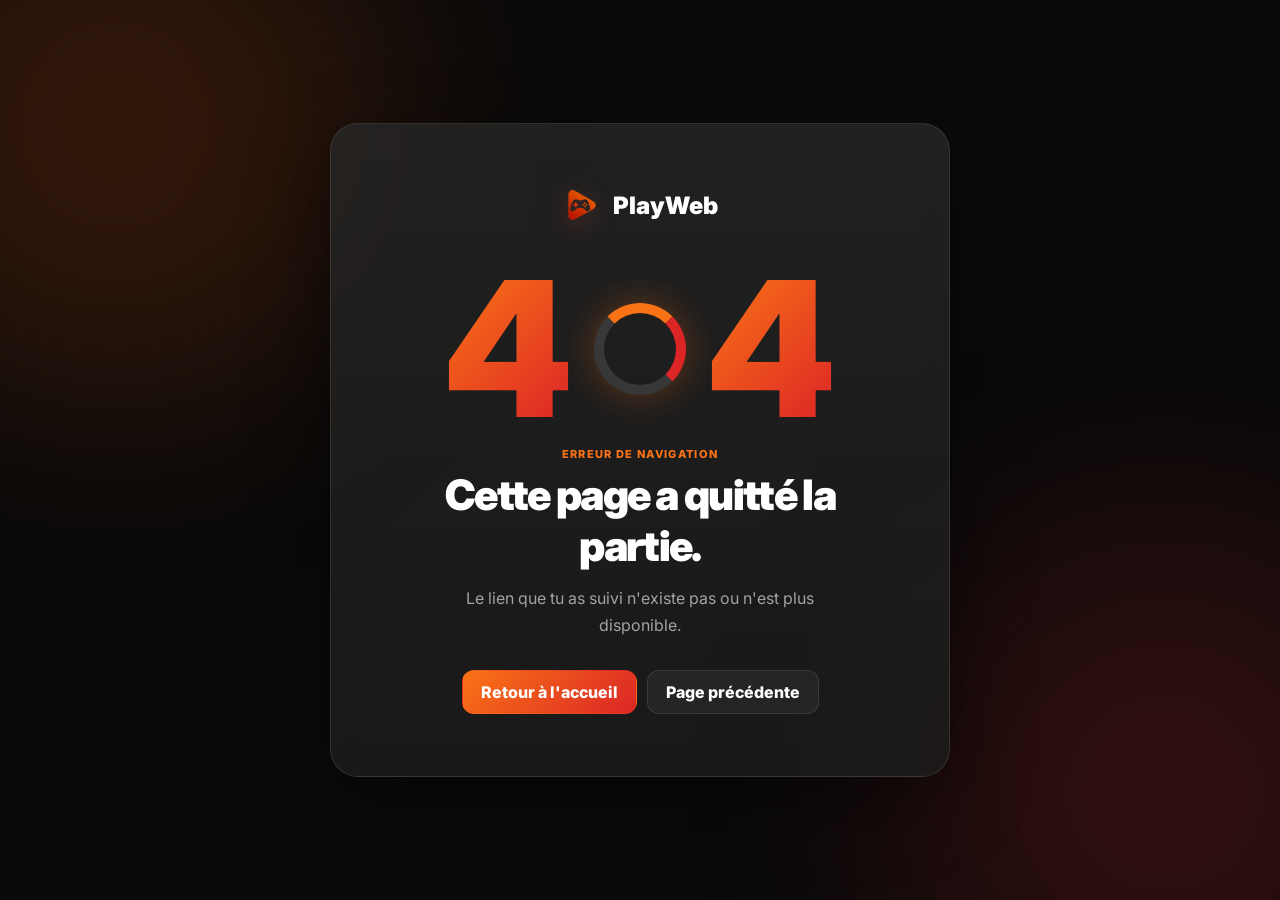
<file: 404/index.html>
<!doctype html>
<html lang="fr">
  <head>
    <meta charset="UTF-8" />
    <meta name="viewport" content="width=device-width, initial-scale=1.0" />
    <meta name="theme-color" content="#0a0a0a" />
    <title>404 - Page introuvable | PlayWeb</title>
    <link rel="icon" href="/assets/playweb-fav-w.ico" sizes="any" />
    <link rel="icon" type="image/png" href="/assets/playweb-fav-w.png" />
    <link rel="apple-touch-icon" href="/assets/playweb-fav-b.jpg" />
    <link rel="stylesheet" href="style.css" />
  </head>
  <body>
    <div class="background-glow" aria-hidden="true">
      <div class="glow glow-one"></div>
      <div class="glow glow-two"></div>
    </div>

    <main class="error-page">
      <section class="error-card" aria-labelledby="error-title">
        <a class="brand" href="../index.html" aria-label="Retour à PlayWeb">
          <img class="brand-mark" src="/assets/playweb-fav-w.png" alt="" />
          <span>PlayWeb</span>
        </a>

        <div class="error-art" aria-hidden="true">
          <span class="error-number">4</span>
          <span class="error-orb"></span>
          <span class="error-number">4</span>
        </div>

        <p class="eyebrow">Erreur de navigation</p>
        <h1 id="error-title">Cette page a quitté la partie.</h1>
        <p class="description">Le lien que tu as suivi n'existe pas ou n'est plus disponible.</p>

        <div class="actions">
          <a class="button primary" href="../index.html">Retour à l'accueil</a>
          <button class="button secondary" type="button" data-go-back>Page précédente</button>
        </div>
      </section>
    </main>

    <script src="script.js"></script>
  </body>
</html>
</file>
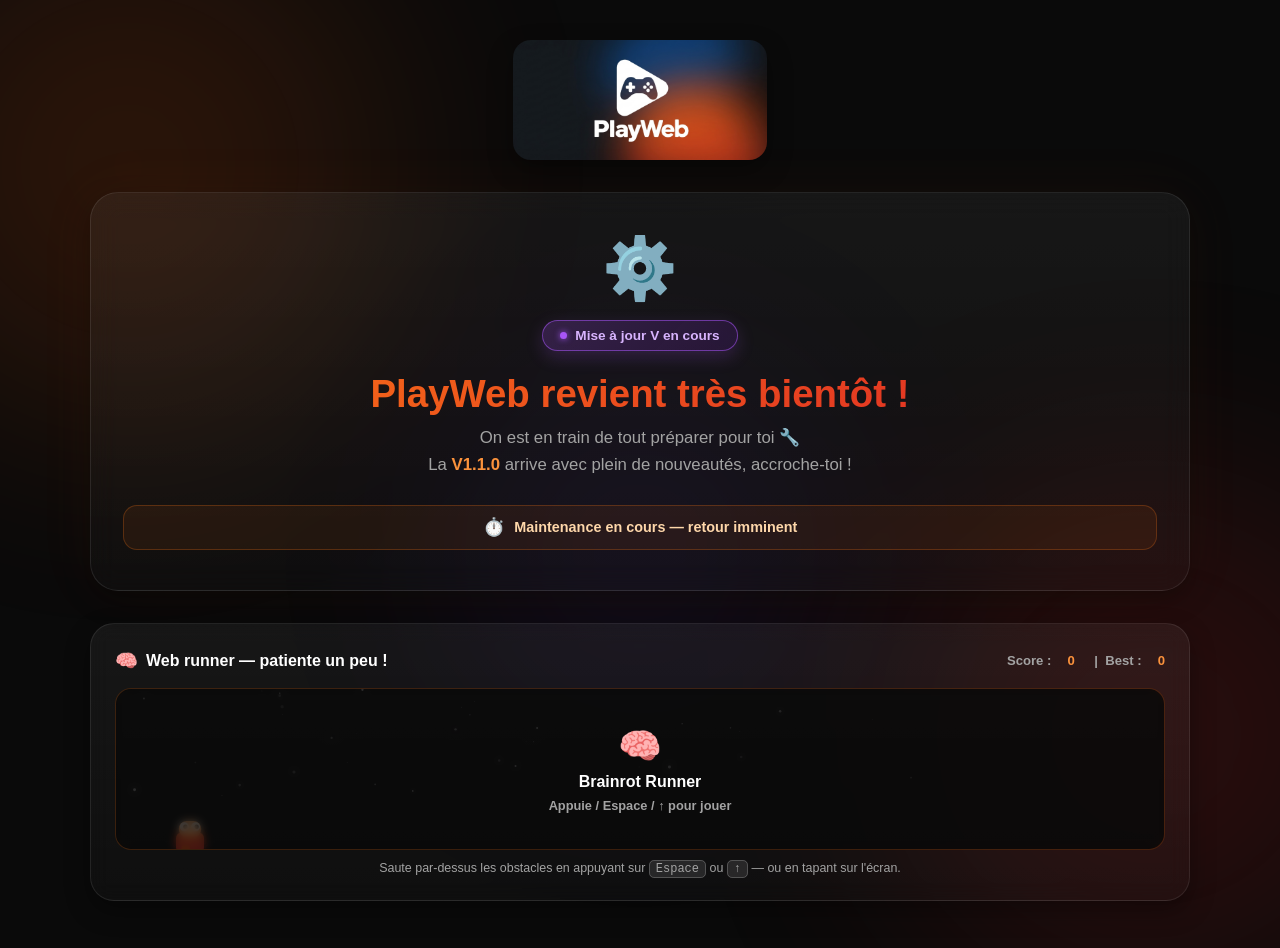
<file: assets/maintenance.html>
<!DOCTYPE html>
<html lang="fr">
<head>
    <meta charset="UTF-8">
    <meta name="viewport" content="width=device-width, initial-scale=1.0">
    <title>PlayWeb — Maintenance</title>
    <link rel="icon" href="playweb-fav-w.ico" sizes="any">
    <link rel="icon" type="image/png" href="playweb-fav-w.png">
    <link rel="apple-touch-icon" href="playweb-fav-b.jpg">
    <style>
        :root {
            --bg: #0a0a0a;
            --card-bg: rgba(23, 23, 23, 0.8);
            --card-grad: linear-gradient(180deg, rgba(255,255,255,0.055), rgba(255,255,255,0.025));
            --primary-grad: linear-gradient(135deg, #f97316, #dc2626);
            --border: rgba(255,255,255,0.05);
            --border-strong: rgba(255,255,255,0.09);
            --shadow: 0 10px 24px rgba(0,0,0,0.35);
            --text: #ffffff;
            --muted: #a3a3a3;
            --orange: #f97316;
            --red: #dc2626;
        }

        * { margin: 0; padding: 0; box-sizing: border-box; }

        body {
            background: var(--bg);
            color: var(--text);
            font-family: 'Inter', sans-serif;
            min-height: 100vh;
            overflow-x: hidden;
            display: flex;
            flex-direction: column;
            align-items: center;
            justify-content: flex-start;
        }

        /* ── Background glows ── */
        .bg-glows {
            position: fixed;
            inset: 0;
            z-index: 0;
            pointer-events: none;
        }
        .glow {
            position: absolute;
            border-radius: 50%;
            filter: blur(120px);
            opacity: 0.15;
        }
        .glow-1 { width: 40vw; height: 40vw; top: -10%; left: -10%; background: #ea580c; }
        .glow-2 { width: 40vw; height: 40vw; bottom: -10%; right: -10%; background: #dc2626; }
        .glow-3 { width: 30vw; height: 30vw; top: 40%; left: 50%; transform: translateX(-50%); background: #7c3aed; opacity: 0.08; animation: pulse-glow 4s ease-in-out infinite; }

        @keyframes pulse-glow {
            0%, 100% { opacity: 0.06; transform: translateX(-50%) scale(1); }
            50% { opacity: 0.13; transform: translateX(-50%) scale(1.15); }
        }

        /* ── Wrapper ── */
        .wrapper {
            position: relative;
            z-index: 1;
            width: min(1100px, 96vw);
            padding: 2.5rem 0 3rem;
            display: flex;
            flex-direction: column;
            align-items: center;
            gap: 2rem;
        }

        /* ── Logo ── */
        .logo-wrap {
            animation: logo-drop 0.7s cubic-bezier(0.2,0.9,0.3,1.2) both;
        }
        @keyframes logo-drop {
            from { transform: translateY(-30px) scale(0.85); opacity: 0; }
            to   { transform: translateY(0) scale(1); opacity: 1; }
        }
        .logo-img { height: 120px; width: auto; display: block; border-radius: 18px; box-shadow: var(--shadow); }

        /* ── Main card ── */
        .main-card {
            width: 100%;
            background: var(--card-grad);
            border: 1px solid var(--border-strong);
            border-radius: 28px;
            backdrop-filter: blur(14px);
            box-shadow: var(--shadow), 0 0 60px rgba(249,115,22,0.06);
            padding: 2.5rem 2rem;
            text-align: center;
            animation: card-rise 0.7s 0.15s cubic-bezier(0.2,0.9,0.3,1.2) both;
        }
        @keyframes card-rise {
            from { transform: translateY(24px); opacity: 0; }
            to   { transform: translateY(0); opacity: 1; }
        }

        .maintenance-icon {
            font-size: 3.8rem;
            display: block;
            margin-bottom: 1rem;
            animation: spin-slow 8s linear infinite;
        }
        @keyframes spin-slow {
            from { transform: rotate(0deg); }
            to   { transform: rotate(360deg); }
        }

        .main-title {
            font-size: clamp(1.6rem, 4vw, 2.4rem);
            font-weight: 900;
            background: var(--primary-grad);
            -webkit-background-clip: text;
            -webkit-text-fill-color: transparent;
            background-clip: text;
            margin-bottom: 0.55rem;
            line-height: 1.2;
        }

        .main-sub {
            color: var(--muted);
            font-size: 1.05rem;
            line-height: 1.6;
            max-width: 480px;
            margin: 0 auto 1.6rem;
        }
        .main-sub strong {
            color: #fb923c;
            font-weight: 800;
        }

        /* version badge */
        .version-badge {
            display: inline-flex;
            align-items: center;
            gap: 0.5rem;
            background: linear-gradient(135deg, rgba(168,85,247,0.22), rgba(126,34,206,0.16));
            border: 1px solid rgba(168,85,247,0.55);
            border-radius: 999px;
            padding: 0.45rem 1.1rem;
            font-size: 0.85rem;
            font-weight: 800;
            color: #d8b4fe;
            box-shadow: 0 6px 18px rgba(168,85,247,0.2);
            margin-bottom: 1.2rem;
        }
        .version-dot {
            width: 7px; height: 7px;
            border-radius: 50%;
            background: #a855f7;
            box-shadow: 0 0 6px #a855f7;
            animation: blink 1.6s ease-in-out infinite;
        }
        @keyframes blink { 0%,100%{opacity:1} 50%{opacity:0.3} }

        /* ETA bar */
        .eta-strip {
            display: flex;
            align-items: center;
            justify-content: center;
            gap: 0.6rem;
            background: rgba(249,115,22,0.08);
            border: 1px solid rgba(249,115,22,0.25);
            border-radius: 14px;
            padding: 0.7rem 1.2rem;
            font-size: 0.9rem;
            font-weight: 700;
            color: #fed7aa;
        }
        .eta-icon { font-size: 1.1rem; }

        /* ── Game card ── */
        .game-card {
            width: 100%;
            background: var(--card-grad);
            border: 1px solid var(--border-strong);
            border-radius: 24px;
            backdrop-filter: blur(10px);
            box-shadow: var(--shadow);
            padding: 1.6rem 1.5rem 1.5rem;
            animation: card-rise 0.7s 0.3s cubic-bezier(0.2,0.9,0.3,1.2) both;
        }

        .game-header {
            display: flex;
            align-items: center;
            justify-content: space-between;
            margin-bottom: 1rem;
            flex-wrap: wrap;
            gap: 0.5rem;
        }
        .game-title {
            font-size: 1rem;
            font-weight: 800;
            display: flex;
            align-items: center;
            gap: 0.5rem;
        }
        .game-title-emoji { font-size: 1.15rem; }
        .game-score-wrap {
            display: flex;
            gap: 1rem;
            font-size: 0.82rem;
            font-weight: 800;
            color: var(--muted);
        }
        .game-score-wrap span { color: #fb923c; }

        /* Canvas area */
        .canvas-wrap {
            position: relative;
            border-radius: 16px;
            overflow: hidden;
            border: 1px solid rgba(249,115,22,0.2);
            background: rgba(0,0,0,0.35);
            cursor: pointer;
        }
        #game-canvas {
            display: block;
            width: 100%;
            height: 160px;
        }

        /* overlay message */
        .game-overlay {
            position: absolute;
            inset: 0;
            display: flex;
            flex-direction: column;
            align-items: center;
            justify-content: center;
            gap: 0.4rem;
            background: rgba(10,10,10,0.72);
            backdrop-filter: blur(4px);
            border-radius: 16px;
            transition: opacity 0.3s ease;
        }
        .game-overlay.hidden { opacity: 0; pointer-events: none; }
        .overlay-emoji { font-size: 2.2rem; }
        .overlay-text {
            font-weight: 900;
            font-size: 1rem;
            color: #fff;
        }
        .overlay-hint {
            color: var(--muted);
            font-size: 0.8rem;
            font-weight: 600;
        }

        .game-hint {
            text-align: center;
            color: var(--muted);
            font-size: 0.78rem;
            margin-top: 0.7rem;
        }

        /* ── What's new ── */
        .whats-new-card {
            width: 100%;
            background: linear-gradient(135deg, rgba(249,115,22,0.08), rgba(220,38,38,0.06));
            border: 1px solid rgba(249,115,22,0.28);
            border-radius: 20px;
            padding: 1.4rem 1.5rem;
            animation: card-rise 0.7s 0.45s cubic-bezier(0.2,0.9,0.3,1.2) both;
        }
        .whats-new-title {
            font-size: 0.95rem;
            font-weight: 900;
            color: #fb923c;
            margin-bottom: 0.9rem;
            display: flex;
            align-items: center;
            gap: 0.45rem;
        }
        .new-item {
            display: flex;
            align-items: flex-start;
            gap: 0.65rem;
            padding: 0.5rem 0;
            border-bottom: 1px solid rgba(255,255,255,0.05);
            font-size: 0.88rem;
            color: #e5e5e5;
            font-weight: 600;
            line-height: 1.4;
        }
        .new-item:last-child { border-bottom: none; }
        .new-item-badge {
            flex-shrink: 0;
            font-size: 0.68rem;
            font-weight: 900;
            padding: 0.2rem 0.55rem;
            border-radius: 999px;
            margin-top: 1px;
        }
        .badge-new  { background: rgba(34,197,94,0.18);  border: 1px solid rgba(34,197,94,0.5);  color: #86efac; }
        .badge-fix  { background: rgba(56,189,248,0.18); border: 1px solid rgba(56,189,248,0.5); color: #7dd3fc; }
        .badge-up   { background: rgba(168,85,247,0.18); border: 1px solid rgba(168,85,247,0.5); color: #d8b4fe; }

        /* ── Footer ── */
        .footer {
            color: var(--muted);
            font-size: 0.78rem;
            text-align: center;
            padding-bottom: 1.5rem;
            animation: card-rise 0.7s 0.55s cubic-bezier(0.2,0.9,0.3,1.2) both;
        }

        @media (max-width: 500px) {
            .wrapper { padding: 1.5rem 0 2rem; }
            .main-card { padding: 1.8rem 1.2rem; }
            #game-canvas { height: 130px; }
        }
    </style>
</head>
<body>

<div class="bg-glows">
    <div class="glow glow-1"></div>
    <div class="glow glow-2"></div>
    <div class="glow glow-3"></div>
</div>

<div class="wrapper">

    <!-- Logo -->
    <div class="logo-wrap">
        <a href="../index/index.html">
            <img src="playweb-full-b.jpg"
                 alt="PlayWeb" class="logo-img">
        </a>
    </div>

    <!-- Main message -->
    <div class="main-card">
        <span class="maintenance-icon">⚙️</span>
        <div class="version-badge">
            <div class="version-dot"></div>
            Mise à jour V en cours
        </div>
        <h1 class="main-title">PlayWeb revient très bientôt !</h1>
        <p class="main-sub">
            On est en train de tout préparer pour toi 🔧<br>
            La <strong>V1.1.0</strong> arrive avec plein de nouveautés, accroche-toi !
        </p>
        <div class="eta-strip">
            <span class="eta-icon">⏱️</span>
            Maintenance en cours — retour imminent
        </div>
    </div>

    <!-- Mini game -->
    <div class="game-card">
        <div class="game-header">
            <div class="game-title">
                <span class="game-title-emoji">🧠</span>
                Web runner — patiente un peu !
            </div>
            <div class="game-score-wrap">
                Score : <span id="score-display">0</span>
                &nbsp;|&nbsp; Best : <span id="best-display">0</span>
            </div>
        </div>

        <div class="canvas-wrap" id="canvas-wrap">
            <canvas id="game-canvas"></canvas>
            <div class="game-overlay" id="game-overlay">
                <div class="overlay-emoji" id="overlay-emoji">🧠</div>
                <div class="overlay-text" id="overlay-text">Brainrot Runner</div>
                <div class="overlay-hint" id="overlay-hint">Appuie / Espace / ↑ pour jouer</div>
            </div>
        </div>
        <p class="game-hint">Saute par-dessus les obstacles en appuyant sur <kbd style="background:rgba(255,255,255,0.1);border:1px solid rgba(255,255,255,0.2);border-radius:5px;padding:1px 6px;font-size:0.75rem;">Espace</kbd> ou <kbd style="background:rgba(255,255,255,0.1);border:1px solid rgba(255,255,255,0.2);border-radius:5px;padding:1px 6px;font-size:0.75rem;">↑</kbd> — ou en tapant sur l'écran.</p>
    </div>



</div>

<script>
(function() {
    const canvas  = document.getElementById('game-canvas');
    const ctx     = canvas.getContext('2d');
    const wrap    = document.getElementById('canvas-wrap');
    const overlay = document.getElementById('game-overlay');
    const overlayEmoji = document.getElementById('overlay-emoji');
    const overlayText  = document.getElementById('overlay-text');
    const overlayHint  = document.getElementById('overlay-hint');
    const scoreEl = document.getElementById('score-display');
    const bestEl  = document.getElementById('best-display');

    const DPR = window.devicePixelRatio || 1;
    const H   = 160;
    let W     = 0;

    function resize() {
        W = wrap.clientWidth;
        canvas.width  = W * DPR;
        canvas.height = H * DPR;
        canvas.style.width  = W + 'px';
        canvas.style.height = H + 'px';
        ctx.scale(DPR, DPR);
    }

    resize();
    window.addEventListener('resize', () => { ctx.setTransform(1,0,0,1,0,0); resize(); });

    const GROUND = H - 28;
    const GRAVITY   = 0.55;
    const JUMP_VEL  = -12.5;

    // player (little brainrot character drawn with shapes)
    const player = {
        x: 60, y: GROUND, w: 28, h: 32,
        vy: 0, onGround: true,
        frame: 0, frameTimer: 0,
    };

    let obstacles = [];
    let particles = [];
    let score = 0;
    let best  = 0;
    let speed = 4.5;
    let obstacleTimer = 0;
    let obstacleInterval = 90;
    let state = 'idle'; // idle | running | dead
    let deadTimer = 0;
    let bgStars = [];

    // Generate background stars
    for (let i = 0; i < 40; i++) {
        bgStars.push({
            x: Math.random() * 800,
            y: Math.random() * (GROUND - 20),
            r: Math.random() * 1.3 + 0.3,
            speed: Math.random() * 0.4 + 0.1,
            alpha: Math.random() * 0.5 + 0.2
        });
    }

    function jump() {
        if (state === 'idle') { startGame(); return; }
        if (state === 'dead') return;
        if (player.onGround) {
            player.vy = JUMP_VEL;
            player.onGround = false;
            spawnParticles(player.x + player.w/2, player.y + player.h, '#f97316', 6);
        }
    }

    function startGame() {
        score = 0; speed = 2.8; obstacles = []; particles = [];
        obstacleTimer = 0; obstacleInterval = 90;
        player.y = GROUND; player.vy = 0; player.onGround = true;
        state = 'running';
        overlay.classList.add('hidden');
    }

    function die() {
        state = 'dead';
        if (score > best) { best = score; bestEl.textContent = best; }
        spawnParticles(player.x + player.w/2, player.y + player.h/2, '#ef4444', 14);
        deadTimer = 90;
        setTimeout(() => {
            overlayEmoji.textContent = '💀';
            overlayText.textContent  = 'Game Over — Score: ' + score;
            overlayHint.textContent  = 'Retap pour rejouer';
            overlay.classList.remove('hidden');
            state = 'idle';
        }, 900);
    }

    function spawnParticles(x, y, color, count) {
        for (let i = 0; i < count; i++) {
            const angle = Math.random() * Math.PI * 2;
            const spd   = Math.random() * 4 + 1;
            particles.push({
                x, y,
                vx: Math.cos(angle) * spd,
                vy: Math.sin(angle) * spd - 2,
                alpha: 1, life: 35 + Math.random() * 20,
                r: Math.random() * 4 + 2,
                color
            });
        }
    }

    const OBSTACLE_TYPES = [
        { w: 18, h: 34, color: '#dc2626', emoji: '🌵' },
        { w: 24, h: 26, color: '#7c3aed', emoji: '💀' },
        { w: 16, h: 42, color: '#ea580c', emoji: '🔥' },
    ];

    function spawnObstacle() {
        const t = OBSTACLE_TYPES[Math.floor(Math.random() * OBSTACLE_TYPES.length)];
        obstacles.push({
            x: W + 20,
            y: GROUND + player.h - t.h,
            w: t.w, h: t.h,
            color: t.color,
            emoji: t.emoji
        });
    }

    function drawPlayer() {
        const px = player.x, py = player.y;
        const pw = player.w, ph = player.h;

        // Shadow
        ctx.save();
        ctx.globalAlpha = 0.25;
        ctx.fillStyle = '#000';
        ctx.beginPath();
        ctx.ellipse(px + pw/2, GROUND + ph + 2, pw * 0.55, 5, 0, 0, Math.PI*2);
        ctx.fill();
        ctx.restore();

        // Body
        const grad = ctx.createLinearGradient(px, py, px, py + ph);
        grad.addColorStop(0, '#f97316');
        grad.addColorStop(1, '#dc2626');
        ctx.fillStyle = grad;
        ctx.beginPath();
        ctx.roundRect(px, py + ph * 0.35, pw, ph * 0.65, 6);
        ctx.fill();

        // Head
        ctx.fillStyle = '#fb923c';
        ctx.beginPath();
        ctx.roundRect(px + pw*0.1, py, pw * 0.8, ph * 0.5, 8);
        ctx.fill();

        // Eyes
        ctx.fillStyle = '#fff';
        ctx.beginPath();
        ctx.arc(px + pw*0.3, py + ph*0.18, 4.5, 0, Math.PI*2);
        ctx.arc(px + pw*0.7, py + ph*0.18, 4.5, 0, Math.PI*2);
        ctx.fill();
        ctx.fillStyle = '#1a1a1a';
        ctx.beginPath();
        ctx.arc(px + pw*0.3 + 1, py + ph*0.18, 2.2, 0, Math.PI*2);
        ctx.arc(px + pw*0.7 + 1, py + ph*0.18, 2.2, 0, Math.PI*2);
        ctx.fill();

        // Legs animation
        if (state === 'running' && player.onGround) {
            player.frameTimer++;
            if (player.frameTimer > 8) { player.frame = (player.frame + 1) % 2; player.frameTimer = 0; }
        }
        const legOff = player.frame === 0 ? -4 : 4;
        ctx.fillStyle = '#ea580c';
        ctx.beginPath();
        ctx.roundRect(px + pw*0.2, py + ph - 4 + legOff, 8, 10, 3);
        ctx.fill();
        ctx.beginPath();
        ctx.roundRect(px + pw*0.55, py + ph - 4 - legOff, 8, 10, 3);
        ctx.fill();
    }

    function drawObstacle(ob) {
        // Shadow
        ctx.save();
        ctx.globalAlpha = 0.2;
        ctx.fillStyle = '#000';
        ctx.beginPath();
        ctx.ellipse(ob.x + ob.w/2, GROUND + player.h + 2, ob.w * 0.5, 4, 0, 0, Math.PI*2);
        ctx.fill();
        ctx.restore();

        // Body
        const g = ctx.createLinearGradient(ob.x, ob.y, ob.x, ob.y + ob.h);
        g.addColorStop(0, ob.color + 'dd');
        g.addColorStop(1, ob.color + '88');
        ctx.fillStyle = g;
        ctx.beginPath();
        ctx.roundRect(ob.x, ob.y, ob.w, ob.h, 5);
        ctx.fill();

        // Emoji
        ctx.font = `${Math.min(ob.w, ob.h) * 0.9}px serif`;
        ctx.textAlign = 'center';
        ctx.textBaseline = 'middle';
        ctx.fillText(ob.emoji, ob.x + ob.w/2, ob.y + ob.h/2);
        ctx.textAlign = 'left';
        ctx.textBaseline = 'alphabetic';
    }

    function drawGround() {
        // Ground line
        ctx.strokeStyle = 'rgba(249,115,22,0.35)';
        ctx.lineWidth = 1.5;
        ctx.beginPath();
        ctx.moveTo(0, GROUND + player.h + 4);
        ctx.lineTo(W, GROUND + player.h + 4);
        ctx.stroke();

        // Ground glow
        const gg = ctx.createLinearGradient(0, GROUND + player.h + 4, 0, H);
        gg.addColorStop(0, 'rgba(249,115,22,0.07)');
        gg.addColorStop(1, 'rgba(249,115,22,0)');
        ctx.fillStyle = gg;
        ctx.fillRect(0, GROUND + player.h + 4, W, H - GROUND - player.h - 4);
    }

    function drawParticles() {
        for (const p of particles) {
            ctx.save();
            ctx.globalAlpha = p.alpha;
            ctx.fillStyle = p.color;
            ctx.beginPath();
            ctx.arc(p.x, p.y, p.r, 0, Math.PI*2);
            ctx.fill();
            ctx.restore();
        }
    }

    function drawBg() {
        // Scrolling stars
        for (const s of bgStars) {
            if (state === 'running') {
                s.x -= s.speed * (speed / 2.8);
                if (s.x < 0) s.x = W + 2;
            }
            ctx.save();
            ctx.globalAlpha = s.alpha;
            ctx.fillStyle = '#fff';
            ctx.beginPath();
            ctx.arc(s.x, s.y, s.r, 0, Math.PI*2);
            ctx.fill();
            ctx.restore();
        }
    }

    function drawScore() {
        ctx.fillStyle = 'rgba(251,146,60,0.8)';
        ctx.font = 'bold 13px Inter, sans-serif';
        ctx.textAlign = 'right';
        ctx.fillText('Score ' + score, W - 12, 22);
        ctx.textAlign = 'left';
    }

    function drawIdleHint() {
        // Pulsing hint under character
        const pulse = 0.5 + 0.5 * Math.sin(Date.now() * 0.004);
        ctx.save();
        ctx.globalAlpha = pulse * 0.5;
        ctx.fillStyle = '#f97316';
        ctx.font = 'bold 11px Inter,sans-serif';
        ctx.textAlign = 'center';
        ctx.fillText('ESPACE / TAP', player.x + player.w/2, GROUND + player.h + 20);
        ctx.restore();
        ctx.textAlign = 'left';
    }

    function collides(a, b) {
        const margin = 5;
        return a.x + margin < b.x + b.w - margin &&
               a.x + a.w - margin > b.x + margin &&
               a.y + margin < b.y + b.h &&
               a.y + a.h > b.y + margin;
    }

    let lastTime = 0;
    function loop(ts) {
        requestAnimationFrame(loop);
        ctx.clearRect(0, 0, W, H);

        drawBg();
        drawGround();

        if (state === 'running') {
            // Physics
            player.vy += GRAVITY;
            player.y  += player.vy;
            if (player.y >= GROUND) { player.y = GROUND; player.vy = 0; player.onGround = true; }

            // Obstacles
            obstacleTimer++;
            if (obstacleTimer >= obstacleInterval) {
                spawnObstacle();
                obstacleTimer = 0;
                obstacleInterval = Math.max(45, obstacleInterval - 1);
            }

            for (let i = obstacles.length - 1; i >= 0; i--) {
                obstacles[i].x -= speed;
                if (obstacles[i].x + obstacles[i].w < 0) obstacles.splice(i, 1);
            }

            // Collision
            for (const ob of obstacles) {
                if (collides(player, ob)) { die(); break; }
            }

            // Score
            score++;
            scoreEl.textContent = score;
            speed = 2.8 + score / 700;
        }

        // Particles
        for (let i = particles.length - 1; i >= 0; i--) {
            const p = particles[i];
            p.x += p.vx; p.y += p.vy;
            p.vy += 0.18;
            p.alpha -= 1 / p.life;
            p.life--;
            if (p.life <= 0) particles.splice(i, 1);
        }

        for (const ob of obstacles) drawObstacle(ob);
        drawPlayer();
        drawParticles();

        if (state === 'running') drawScore();
        if (state === 'idle')    drawIdleHint();
    }

    requestAnimationFrame(loop);

    // Controls
    document.addEventListener('keydown', e => {
        if (e.code === 'Space' || e.code === 'ArrowUp') {
            e.preventDefault();
            jump();
        }
    });
    wrap.addEventListener('click', jump);
    wrap.addEventListener('touchstart', e => { e.preventDefault(); jump(); }, { passive: false });
})();
</script>
</body>
</html>
</file>
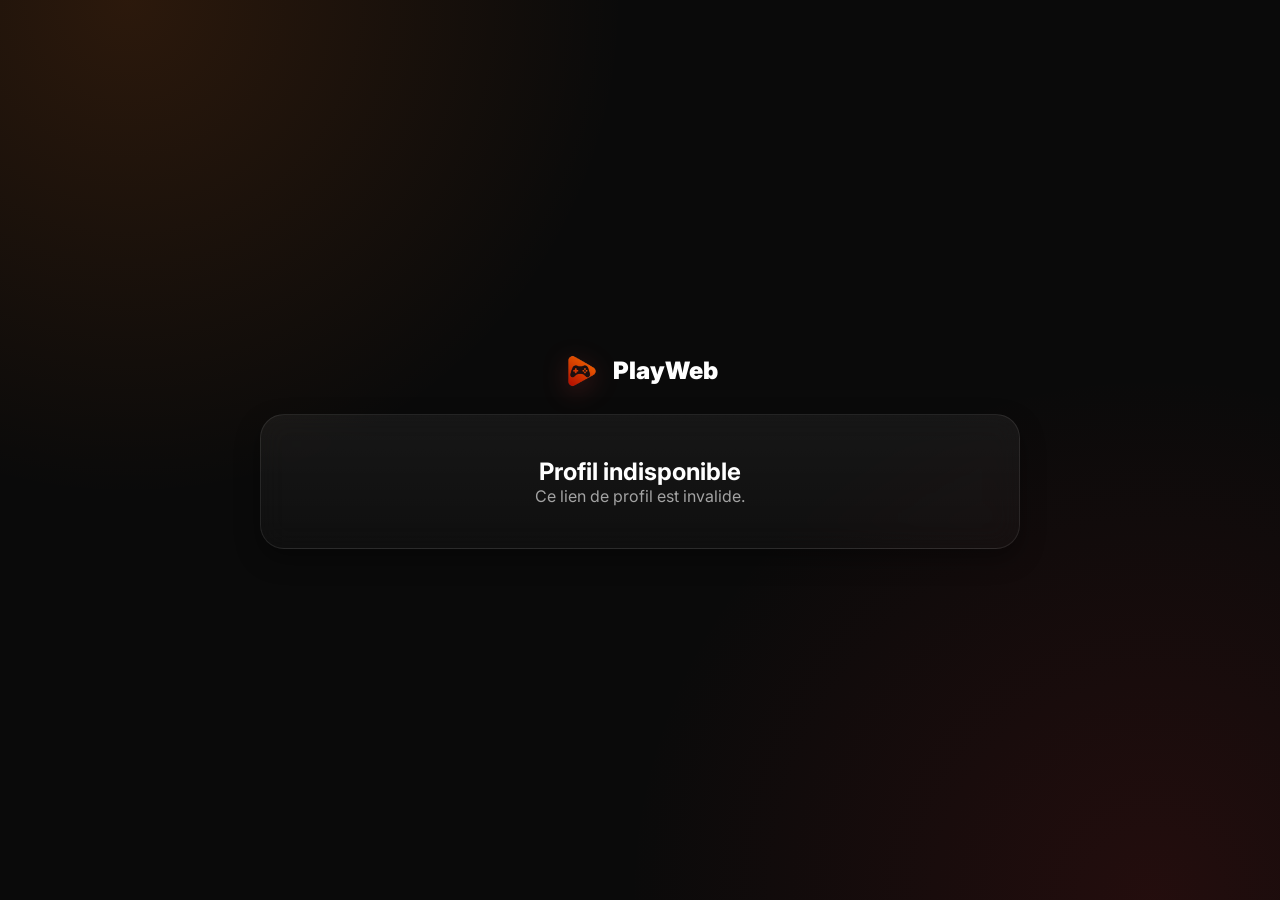
<file: profil/partage.html>
<!doctype html>
<html lang="fr">
  <head>
    <meta charset="utf-8" />
    <meta name="viewport" content="width=device-width, initial-scale=1" />
    <title>Profil PlayWeb</title>
    <link rel="icon" href="../assets/playweb-fav-w.ico" sizes="any" />
    <link rel="icon" type="image/png" href="../assets/playweb-fav-w.png" />
    <link rel="apple-touch-icon" href="../assets/playweb-fav-b.jpg" />
    <link rel="stylesheet" href="../style.css" />
    <link rel="stylesheet" href="partage.css" />
  </head>
  <body class="shared-profile-page">
    <main class="shared-profile-shell" id="shared-profile">
      <div class="shared-profile-brand"><img class="brand-mark" src="../assets/playweb-fav-w.png" alt="" /><span>PlayWeb</span></div>
      <section class="card shared-profile-card"><p class="muted">Chargement du profil…</p></section>
    </main>
    <script src="partage.js"></script>
  </body>
</html>
</file>
<file: 404/style.css>
@import url("https://fonts.googleapis.com/css2?family=Inter:wght@400;600;700;800;900&display=swap");

:root {
  --background: #0a0a0a;
  --card: rgba(23, 23, 23, 0.78);
  --border: rgba(255, 255, 255, 0.1);
  --muted: #a3a3a3;
  --accent: #f97316;
  --accent-dark: #dc2626;
  --gradient: linear-gradient(135deg, #f97316, #dc2626);
}

* {
  box-sizing: border-box;
  margin: 0;
}

body {
  min-height: 100vh;
  overflow: hidden;
  background: var(--background);
  color: #fff;
  font-family: "Inter", sans-serif;
}

a,
button {
  font: inherit;
}

.background-glow {
  position: fixed;
  inset: 0;
  z-index: -1;
}

.glow {
  position: absolute;
  width: 42vw;
  height: 42vw;
  border-radius: 50%;
  filter: blur(120px);
  opacity: 0.18;
}

.glow-one {
  top: -16%;
  left: -12%;
  background: #ea580c;
}

.glow-two {
  right: -12%;
  bottom: -18%;
  background: #dc2626;
}

.error-page {
  display: grid;
  min-height: 100vh;
  place-items: center;
  padding: 24px;
}

.error-card {
  width: min(100%, 620px);
  padding: clamp(28px, 6vw, 62px);
  border: 1px solid var(--border);
  border-radius: 28px;
  background: linear-gradient(180deg, rgba(255, 255, 255, 0.06), rgba(255, 255, 255, 0.025)), var(--card);
  box-shadow: 0 24px 80px rgba(0, 0, 0, 0.46);
  text-align: center;
  backdrop-filter: blur(16px);
  animation: card-in 0.6s ease both;
}

.brand {
  display: inline-flex;
  align-items: center;
  gap: 12px;
  color: #fff;
  font-size: 24px;
  font-weight: 900;
  text-decoration: none;
}

.brand-mark {
  display: grid;
  width: 38px;
  height: 38px;
  place-items: center;
  border-radius: 12px;
  background: var(--gradient);
  box-shadow: 0 8px 16px rgba(239, 68, 68, 0.3);
  font-size: 20px;
}

img.brand-mark {
    object-fit: contain;
    background: none;
    border-radius: 0;
    box-shadow: none;
    filter: drop-shadow(0 6px 12px rgba(239, 68, 68, 0.3));
}


.error-art {
  display: flex;
  align-items: center;
  justify-content: center;
  gap: clamp(8px, 2vw, 20px);
  margin: 52px 0 30px;
}

.error-number {
  color: transparent;
  font-size: clamp(100px, 20vw, 190px);
  font-weight: 900;
  line-height: 0.72;
  background: var(--gradient);
  background-clip: text;
  -webkit-background-clip: text;
}

.error-orb {
  width: clamp(54px, 10vw, 92px);
  height: clamp(54px, 10vw, 92px);
  border: 10px solid rgba(255, 255, 255, 0.12);
  border-top-color: var(--accent);
  border-right-color: var(--accent-dark);
  border-radius: 50%;
  box-shadow: 0 0 34px rgba(249, 115, 22, 0.32);
  animation: orb-spin 5s linear infinite;
}

.eyebrow {
  margin-bottom: 8px;
  color: var(--accent);
  font-size: 11px;
  font-weight: 800;
  letter-spacing: 0.12em;
  text-transform: uppercase;
}

h1 {
  font-size: clamp(26px, 5vw, 42px);
  font-weight: 900;
  letter-spacing: -0.04em;
}

.description {
  max-width: 430px;
  margin: 14px auto 0;
  color: var(--muted);
  line-height: 1.7;
}

.actions {
  display: flex;
  justify-content: center;
  flex-wrap: wrap;
  gap: 10px;
  margin-top: 30px;
}

.button {
  display: inline-flex;
  min-height: 44px;
  align-items: center;
  justify-content: center;
  padding: 0 18px;
  border: 1px solid var(--border);
  border-radius: 12px;
  color: #fff;
  cursor: pointer;
  font-weight: 800;
  text-decoration: none;
  transition: transform 0.2s ease, filter 0.2s ease, border-color 0.2s ease;
}

.button:hover,
.button:focus-visible {
  transform: translateY(-2px);
  filter: brightness(1.1);
  outline: none;
}

.button.primary {
  border-color: transparent;
  background: var(--gradient);
}

.button.secondary {
  background: rgba(255, 255, 255, 0.05);
}

@keyframes card-in {
  from { opacity: 0; transform: translateY(18px) scale(0.98); }
  to { opacity: 1; transform: translateY(0) scale(1); }
}

@keyframes orb-spin {
  to { transform: rotate(360deg); }
}

@media (max-width: 520px) {
  .error-card { padding: 28px 20px 34px; }
  .actions, .button { width: 100%; }
}
</file>
<file: style.css>
@import url('https://fonts.googleapis.com/css2?family=Inter:wght@400;700;900&display=swap');

:root {
    --bg-color: #0a0a0a;
    --card-bg: rgba(23, 23, 23, 0.8);
    --card-grad: linear-gradient(180deg, rgba(255, 255, 255, 0.055), rgba(255, 255, 255, 0.025));
    --card-grad-hover: linear-gradient(180deg, rgba(255, 255, 255, 0.075), rgba(255, 255, 255, 0.035));
    --primary-grad: linear-gradient(135deg, #f97316, #dc2626);
    --border-color: rgba(255, 255, 255, 0.05);
    --card-border-strong: rgba(255, 255, 255, 0.09);
    --card-shadow: 0 10px 24px rgba(0, 0, 0, 0.35);
    --text-main: #ffffff;
    --text-muted: #a3a3a3;
    --accent: #f97316;
    --danger: #ef4444;
}

* {
    box-sizing: border-box;
    margin: 0;
    padding: 0;
    font-family: 'Inter', sans-serif;
}

body {
    background-color: var(--bg-color);
    color: var(--text-main);
    min-height: 100vh;
    overflow-x: hidden;
}

button, input, select {
    font: inherit;
    outline: none;
}

.hidden {
    display: none !important;
}

.background-glow {
    position: fixed;
    inset: 0;
    z-index: -1;
}

.glow-1, .glow-2 {
    position: absolute;
    width: 40vw;
    height: 40vw;
    border-radius: 50%;
    filter: blur(120px);
    opacity: 0.15;
}

.glow-1 { top: -10%; left: -10%; background: #ea580c; }
.glow-2 { bottom: -10%; right: -10%; background: #dc2626; }

.app {
    display: flex;
    min-height: 100vh;
}

.sidebar {
    width: 260px;
    padding: 24px 16px;
    background: var(--card-grad);
    border-right: 1px solid var(--card-border-strong);
    backdrop-filter: blur(10px);
    position: fixed;
    inset: 0 auto 0 0;
    z-index: 5;
    display: flex;
    flex-direction: column;
}

.brand {
    display: flex;
    gap: 12px;
    align-items: center;
    margin: 0 12px 36px;
    font-weight: 900;
    font-size: 24px;
    color: #fff;
}

.brand-mark {
    width: 38px;
    height: 38px;
    display: grid;
    place-items: center;
    background: var(--primary-grad);
    border-radius: 12px;
    font-size: 20px;
    box-shadow: 0 8px 16px rgba(239, 68, 68, 0.3);
}

img.brand-mark {
    object-fit: contain;
    background: none;
    border-radius: 0;
    box-shadow: none;
    filter: drop-shadow(0 6px 12px rgba(239, 68, 68, 0.3));
}


.nav {
    display: grid;
    gap: 10px;
}

.btn-nav {
    display: flex;
    align-items: center;
    gap: 12px;
    background: transparent;
    border: 1px solid transparent;
    color: var(--text-muted);
    text-decoration: none;
    padding: 12px 16px;
    border-radius: 14px;
    font-weight: bold;
    cursor: pointer;
    transition: all 0.2s ease;
    text-align: left;
}

.btn-nav i {
    width: 20px;
    height: 20px;
}

.btn-nav:hover {
    background: var(--card-grad);
    border-color: var(--card-border-strong);
    color: #fff;
}

.btn-nav.active {
    background: var(--card-grad-hover);
    border-color: var(--accent);
    color: #fff;
    box-shadow: 0 10px 24px rgba(249, 115, 22, 0.2);
}

.nav-badge {
    margin-left: auto;
    min-width: 20px;
    height: 20px;
    border-radius: 999px;
    background: var(--primary-grad);
    color: #fff;
    display: inline-flex;
    align-items: center;
    justify-content: center;
    font-size: 11px;
    font-weight: 900;
    padding: 0 6px;
}

.side-foot {
    margin-top: auto;
    padding-top: 20px;
}

.user-mini {
    display: flex;
    gap: 12px;
    align-items: center;
    background: var(--card-grad);
    padding: 12px;
    border-radius: 16px;
    border: 1px solid var(--card-border-strong);
}

.user-mini .avatar {
    background: linear-gradient(135deg, #f97316, #dc2626);
}

.avatar {
    width: 40px;
    height: 40px;
    border-radius: 12px;
    display: grid;
    place-items: center;
    background: linear-gradient(135deg, #a855f7, #3b82f6);
    color: #fff;
    font-weight: 900;
    font-size: 16px;
}

.avatar.has-image {
    background-position: center;
    background-size: cover;
    background-repeat: no-repeat;
}

.grow {
    flex: 1;
    min-width: 0;
}

.small {
    font-size: 12px;
}

.main {
    width: min(calc(100vw - 260px), 1400px);
    margin-left: calc(260px + max(0px, (100vw - 1660px) / 2));
    margin-right: max(0px, (100vw - 1660px) / 2);
    padding: 30px 40px 60px;
}

.topbar {
    display: flex;
    justify-content: space-between;
    align-items: center;
    margin-bottom: 30px;
    background: var(--card-grad);
    padding: 16px 24px;
    border-radius: 20px;
    border: 1px solid var(--card-border-strong);
    backdrop-filter: blur(10px);
    box-shadow: var(--card-shadow);
}

.topbar h1 {
    font-size: 24px;
    font-weight: 900;
}

.eyebrow {
    font-size: 11px;
    text-transform: uppercase;
    letter-spacing: 0.1em;
    color: white;
    font-weight: 700;
    margin-bottom: 4px;
}

.top-actions {
    display: flex;
    gap: 12px;
    align-items: center;
}

.chip {
    padding: 8px 14px;
    background: rgba(250, 204, 21, 0.1);
    border: 1px solid rgba(250, 204, 21, 0.3);
    border-radius: 99px;
    color: #facc15;
    font-size: 13px;
    font-weight: 700;
}

.btn {
    padding: 10px 18px;
    border-radius: 12px;
    background: var(--card-grad);
    border: 1px solid var(--card-border-strong);
    color: #fff;
    font-weight: bold;
    cursor: pointer;
    transition: all 0.2s ease;
}

.btn:hover {
    border-color: var(--accent);
    transform: translateY(-2px);
    box-shadow: 0 8px 16px rgba(0,0,0,0.3);
}

.btn-play, .btn.primary {
    background: var(--primary-grad);
    border: none;
    border-bottom: 4px solid #991b1b;
    border-radius: 14px;
    color: white;
    font-weight: 900;
}

.btn-play:active, .btn.primary:active {
    transform: translateY(2px);
    border-bottom: 0;
}

.btn.danger {
    background: rgba(239, 68, 68, 0.1);
    border-color: rgba(239, 68, 68, 0.4);
    color: #fca5a5;
}

.btn.danger:hover {
    background: rgba(239, 68, 68, 0.2);
    border-color: #ef4444;
}

.grid {
    display: grid;
    grid-template-columns: repeat(auto-fill, minmax(280px, 1fr));
    gap: 16px;
    margin-bottom: 24px;
}

.grid.two {
    grid-template-columns: repeat(2, minmax(0, 1fr));
}

.card {
    background: var(--card-grad);
    border: 1px solid var(--card-border-strong);
    border-radius: 20px;
    padding: 20px;
    box-shadow: var(--card-shadow);
    transition: border-color 0.2s ease;
}

.card:hover {
    border-color: rgba(255,255,255,0.15);
}

.game-card {
    padding: 0;
    overflow: hidden;
    display: flex;
    flex-direction: column;
    width: 100%;
    max-width: 360px;
    height: 100%;
    justify-self: center;
    transition: border-color 0.2s ease;
}

.game-card .card-body {
    min-height: 220px;
}

.game-card .game-play {
    width: 100%;
    margin-top: auto;
}

.game-card:active,
.game-card:has(.game-play:active) {
    transform: none;
}

#games,
[data-library-games] {
    width: min(100%, 1440px);
    margin-left: auto;
    margin-right: auto;
    grid-template-columns: repeat(auto-fit, minmax(280px, 360px));
    justify-content: center;
}

.cover {
    height: 140px;
    background: linear-gradient(135deg, #0e7490, #1e3a8a);
    display: flex;
    align-items: flex-end;
    padding: 20px;
    font-size: 24px;
    font-weight: 900;
}

.cover.orange { background: linear-gradient(135deg, #c2410c, #7f1d1d); }
.cover.pink { background: linear-gradient(135deg, #be185d, #4c1d95); }

.card-body {
    padding: 20px;
    display: flex;
    flex-direction: column;
    flex: 1;
    gap: 12px;
}

.row {
    display: flex;
    justify-content: space-between;
    align-items: center;
    gap: 10px;
}

.muted {
    color: var(--text-muted);
}

.tag {
    color: var(--accent);
    font-size: 12px;
    font-weight: bold;
    background: rgba(249, 115, 22, 0.1);
    padding: 4px 8px;
    border-radius: 6px;
}

.stat {
    font-size: 32px;
    font-weight: 900;
}

.section-title {
    display: flex;
    align-items: flex-end;
    justify-content: space-between;
    margin-bottom: 16px;
}

.section-title h2 {
    font-size: 20px;
    font-weight: 800;
}

.progress {
    height: 8px;
    border-radius: 99px;
    background: rgba(255,255,255,0.1);
    overflow: hidden;
    margin: 12px 0;
}

.progress i {
    display: block;
    height: 100%;
    background: var(--primary-grad);
    border-radius: inherit;
}

.list {
    display: grid;
    gap: 12px;
}

.list-item {
    display: flex;
    align-items: center;
    gap: 16px;
    padding: 16px;
    background: var(--card-grad);
    border: 1px solid var(--card-border-strong);
    border-radius: 16px;
}

.badge {
    width: 44px;
    height: 44px;
    border-radius: 12px;
    background: rgba(249, 115, 22, 0.1);
    display: grid;
    place-items: center;
    color: var(--accent);
    font-size: 20px;
}

.table {
    width: 100%;
    border-collapse: collapse;
}

.table th, .table td {
    text-align: left;
    padding: 16px;
    border-bottom: 1px solid var(--card-border-strong);
}

.table th {
    color: var(--text-muted);
    font-size: 12px;
    text-transform: uppercase;
    font-weight: bold;
}

.notice {
    padding: 16px;
    border: 1px solid rgba(34, 197, 94, 0.4);
    background: rgba(34, 197, 94, 0.1);
    border-radius: 14px;
    color: #4ade80;
    margin-bottom: 24px;
    font-weight: 600;
}

.updates-content {
    display: flex;
    flex-direction: column;
    gap: 16px;
    padding-bottom: 24px;
}

.updates-card {
    background: var(--card-grad);
    border: 1px solid var(--card-border-strong);
    border-radius: 20px;
    box-shadow: var(--card-shadow);
    padding: 20px;
}

.updates-intro {
    background:
        linear-gradient(135deg, rgba(249, 115, 22, 0.18), rgba(220, 38, 38, 0.04)),
        var(--card-grad);
}

.updates-card-header {
    display: flex;
    align-items: center;
    gap: 10px;
    margin-bottom: 16px;
    flex-wrap: wrap;
}

.updates-card-header > i {
    width: 20px;
    height: 20px;
    color: var(--accent);
}

.updates-card-header h2 {
    font-size: 20px;
    font-weight: 900;
}

.version-badge {
    margin-left: auto;
    padding: 5px 10px;
    border: 1px solid rgba(249, 115, 22, 0.6);
    border-radius: 999px;
    background: rgba(249, 115, 22, 0.18);
    color: #fed7aa;
    font-size: 12px;
    font-weight: 900;
    text-transform: uppercase;
}

.version-date {
    color: var(--text-muted);
    font-size: 12px;
    font-weight: 700;
}

.patchnote-content {
    display: flex;
    flex-direction: column;
    gap: 20px;
}

.patchnote-section {
    border-left: 3px solid rgba(249, 115, 22, 0.6);
    padding: 8px 0 8px 16px;
}

.patchnote-section-header {
    display: flex;
    align-items: center;
    gap: 10px;
    margin-bottom: 12px;
}

.patchnote-section-header i {
    width: 18px;
    height: 18px;
    color: var(--accent);
}

.patchnote-section-header h3 {
    font-size: 16px;
    font-weight: 800;
}

.patchnote-list {
    display: flex;
    flex-direction: column;
    gap: 8px;
    list-style: none;
}

.patchnote-list li {
    display: flex;
    align-items: center;
    gap: 10px;
    padding: 8px 10px;
    border-radius: 8px;
    background: rgba(255, 255, 255, 0.025);
    color: var(--text-muted);
    font-size: 14px;
    line-height: 1.4;
}

.new-badge,
.improve-badge,
.fix-badge {
    flex-shrink: 0;
    padding: 4px 7px;
    border-radius: 6px;
    font-size: 10px;
    font-weight: 900;
    letter-spacing: 0.03em;
}

.new-badge {
    border: 1px solid rgba(34, 197, 94, 0.4);
    background: rgba(34, 197, 94, 0.2);
    color: #86efac;
}

.improve-badge {
    border: 1px solid rgba(249, 115, 22, 0.4);
    background: rgba(249, 115, 22, 0.2);
    color: #fed7aa;
}

.fix-badge {
    border: 1px solid rgba(239, 68, 68, 0.4);
    background: rgba(239, 68, 68, 0.2);
    color: #fca5a5;
}

.updates-muted {
    color: var(--text-muted);
    line-height: 1.5;
}

.tabs {
    display: flex;
    gap: 10px;
    overflow: auto;
    margin-bottom: 24px;
}

.empty {
    padding: 60px 20px;
    text-align: center;
    color: var(--text-muted);
    border: 1px dashed var(--card-border-strong);
    border-radius: 20px;
    background: rgba(255,255,255,0.02);
}

.form {
    display: grid;
    gap: 16px;
}

.input {
    width: 100%;
    background: rgba(0,0,0,0.4);
    color: #fff;
    border: 1px solid var(--card-border-strong);
    border-radius: 12px;
    padding: 14px;
}

.input:focus {
    border-color: var(--accent);
}

/* The overlay scrolls on its own and the card uses margin:auto, so it stays centered when it fits and remains fully reachable on small screens. */
.auth-gate-overlay { position: fixed; inset: 0; z-index: 12000; display: flex; overflow-y: auto; overscroll-behavior: contain; -webkit-overflow-scrolling: touch; padding: max(1rem, env(safe-area-inset-top)) max(1rem, env(safe-area-inset-right)) max(1rem, env(safe-area-inset-bottom)) max(1rem, env(safe-area-inset-left)); background: rgba(0, 0, 0, .78); }
.auth-gate-card { width: min(520px, 100%); margin: auto; padding: 1.3rem 1.2rem 1.1rem; border: 1px solid rgba(249, 115, 22, .6); border-radius: 22px; background: linear-gradient(180deg, rgba(31, 23, 23, .96), rgba(20, 17, 17, .96)); box-shadow: 0 28px 56px rgba(0, 0, 0, .52); animation: auth-card-in .25s ease-out; }
.auth-gate-card [hidden] { display: none !important; }
.auth-gate-brand { display: flex; align-items: center; gap: .55rem; margin-bottom: 1rem; font-weight: 900; }
.auth-gate-brand img { width: 28px; height: 28px; border-radius: 8px; }
.auth-gate-tabs { display: grid; grid-template-columns: 1fr 1fr; gap: .3rem; margin-bottom: 1.1rem; padding: .3rem; border: 1px solid rgba(255, 255, 255, .14); border-radius: 14px; background: rgba(0, 0, 0, .26); }
.auth-gate-tab { min-height: 40px; padding: .45rem .5rem; border: 1px solid transparent; border-radius: 10px; color: var(--text-muted); background: transparent; cursor: pointer; font-size: .88rem; font-weight: 800; transition: color .15s, background .15s, border-color .15s; }
.auth-gate-tab:hover { color: #fff; }
.auth-gate-tab.active { border-color: rgba(249, 115, 22, .6); color: #fff; background: rgba(249, 115, 22, .16); }
.auth-gate-tab:focus-visible, .auth-gate-copy-btn:focus-visible, .auth-gate-login-btn:focus-visible, .auth-gate-continue-btn:focus-visible { box-shadow: 0 0 0 3px rgba(249, 115, 22, .35); }
.auth-gate-title { margin-bottom: .35rem; font-size: 1.4rem; font-weight: 900; }
.auth-gate-subtitle { margin-bottom: 1rem; color: var(--text-muted); font-size: .92rem; line-height: 1.45; }
.auth-gate-label { display: block; margin-bottom: .4rem; color: #f5f5f5; font-size: .85rem; font-weight: 700; }
/* 1rem (16px) keeps iOS Safari from zooming in when the field gets focus. */
.auth-gate-input { width: 100%; min-width: 0; min-height: 48px; padding: .75rem .9rem; border: 1px solid rgba(249, 115, 22, .42); border-radius: 14px; outline: none; color: #fff; background: rgba(0, 0, 0, .26); font-size: 1rem; }
.auth-gate-input:focus { border-color: #fb923c; box-shadow: 0 0 0 3px rgba(249, 115, 22, .18); }
.auth-gate-input-row { display: grid; grid-template-columns: minmax(0, 1fr) auto; gap: .5rem; }
.auth-gate-hint { margin-top: .5rem; color: var(--text-muted); font-size: .82rem; line-height: 1.45; }
.auth-gate-hint b { color: #e5e5e5; }
.auth-gate-login-btn, .auth-gate-continue-btn { width: 100%; min-height: 48px; margin-top: 1rem; border: 1px solid transparent; border-radius: 14px; color: #fff; cursor: pointer; font-size: 1rem; font-weight: 900; transition: opacity .15s; }
.auth-gate-login-btn { background: linear-gradient(135deg, #f97316, #dc2626); box-shadow: 0 12px 24px rgba(249, 115, 22, .24); }
.auth-gate-continue-btn { border-color: rgba(34, 197, 94, .7); color: #dcfce7; background: linear-gradient(135deg, rgba(34, 197, 94, .34), rgba(22, 163, 74, .25)); box-shadow: 0 12px 24px rgba(34, 197, 94, .2); }
.auth-gate-login-btn:disabled, .auth-gate-continue-btn:disabled { opacity: .5; cursor: not-allowed; box-shadow: none; }
.auth-gate-token-wrap { padding: .85rem; border: 1px solid rgba(255, 255, 255, .14); border-radius: 14px; background: rgba(255, 255, 255, .03); }
.auth-gate-token-head { margin-bottom: .55rem; color: #e5e5e5; font-size: .88rem; font-weight: 700; }
.auth-gate-token-value { max-height: 7.6em; overflow-y: auto; padding: .6rem .7rem; border: 1px solid rgba(255, 255, 255, .14); border-radius: 10px; color: #f8fafc; background: rgba(0, 0, 0, .26); font-family: ui-monospace, SFMono-Regular, Menlo, monospace; font-size: .78rem; line-height: 1.45; word-break: break-all; user-select: all; -webkit-user-select: all; }
.auth-gate-token-actions { display: grid; grid-template-columns: 1fr 1fr; gap: .5rem; margin-top: .6rem; }
.auth-gate-copy-btn { min-height: 44px; padding: .4rem .8rem; border: 1px solid rgba(56, 189, 248, .62); border-radius: 10px; color: #e0f2fe; background: linear-gradient(135deg, rgba(56, 189, 248, .24), rgba(37, 99, 235, .2)); cursor: pointer; font-weight: 800; }
.auth-gate-input-row .auth-gate-copy-btn { min-height: 48px; border-radius: 14px; }
.auth-gate-warn { margin-top: .6rem; color: #fca5a5; font-size: .82rem; line-height: 1.4; }
.auth-gate-check { display: flex; align-items: center; gap: .6rem; margin-top: 1rem; padding: .7rem .8rem; border: 1px solid rgba(255, 255, 255, .14); border-radius: 12px; background: rgba(255, 255, 255, .03); color: #f5f5f5; cursor: pointer; font-size: .9rem; font-weight: 700; }
.auth-gate-check input { flex: none; width: 20px; height: 20px; accent-color: #22c55e; cursor: pointer; }
.auth-gate-feedback { min-height: 1.1rem; margin-top: .7rem; color: #fda4af; font-size: .86rem; font-weight: 700; line-height: 1.4; }
.auth-gate-feedback:empty { margin-top: 0; }
@keyframes auth-card-in { from { opacity: 0; transform: translateY(12px) scale(.98); } to { opacity: 1; transform: none; } }
@media (max-width: 560px) {
  .auth-gate-overlay { padding: max(.75rem, env(safe-area-inset-top)) max(.75rem, env(safe-area-inset-right)) max(.75rem, env(safe-area-inset-bottom)) max(.75rem, env(safe-area-inset-left)); }
  .auth-gate-card { padding: 1.1rem .95rem 1rem; border-radius: 18px; }
  .auth-gate-title { font-size: 1.2rem; }
  .auth-gate-subtitle { font-size: .88rem; }
}
@media (max-width: 360px) {
  .auth-gate-token-actions { grid-template-columns: 1fr; }
  .auth-gate-tab { padding: .45rem .25rem; font-size: .8rem; white-space: nowrap; }
}
@media (prefers-reduced-motion: reduce) { .auth-gate-card { animation: none; } }

.toast-wrap {
    position: fixed;
    right: 24px;
    bottom: 24px;
    z-index: 20;
    display: grid;
    gap: 12px;
}

.toast {
    background: var(--card-grad);
    border: 1px solid var(--card-border-strong);
    border-left: 4px solid var(--accent);
    padding: 16px 20px;
    border-radius: 12px;
    box-shadow: var(--card-shadow);
    font-weight: 600;
    animation: slide .3s cubic-bezier(0.2, 0.9, 0.3, 1.2) forwards;
}

.modal-back {
    position: fixed;
    inset: 0;
    background: rgba(0,0,0,0.8);
    backdrop-filter: blur(4px);
    z-index: 100;
    display: grid;
    place-items: center;
    padding: 20px;
}

@keyframes slide {
    from { opacity: 0; transform: translateX(30px) }
    to { opacity: 1; transform: none }
}

@media(max-width:1200px) {
    #games,
    [data-library-games] {
        width: min(100%, 1080px);
    }
}

@media(max-width:900px) {
    .sidebar { width: 80px; padding: 20px 10px; }
    .brand { margin: 0 0 30px; justify-content: center; font-size: 0; }
    .brand-mark { width: 44px; height: 44px; }
    .btn-nav span { display: none; }
    .btn-nav { justify-content: center; padding: 12px; }
    .nav-badge { position: absolute; top: 0; right: 0; margin: 0; }
    .side-foot .grow { display: none; }
    .main {
        width: calc(100vw - 80px);
        margin: 0 0 0 80px;
        padding: 20px;
    }
}

@media(max-width:600px) {
    .sidebar {
        width: 64px;
        padding: 16px 8px;
    }

    .brand {
        margin-bottom: 24px;
    }

    .btn-nav {
        padding: 10px;
    }

    .main {
        width: calc(100vw - 64px);
        margin-left: 64px;
        padding: 12px;
    }

    .topbar {
        align-items: flex-start;
        flex-direction: column;
        gap: 16px;
        padding: 16px;
    }

    .top-actions {
        flex-wrap: wrap;
        width: 100%;
    }

    .top-actions .chip,
    .top-actions .btn {
        flex: 1;
        text-align: center;
    }

    #games,
    [data-library-games] {
        width: min(100%, 720px);
        grid-template-columns: repeat(2, minmax(280px, 360px));
    }

    .grid.two {
        grid-template-columns: 1fr;
    }

    #games,
    [data-library-games] {
        width: min(100%, 360px);
        grid-template-columns: minmax(0, 360px);
    }

    .table {
        min-width: 560px;
    }

    .card:has(.table) {
        overflow-x: auto !important;
    }
}

@media(max-width:420px) {
    .sidebar {
        width: 56px;
        padding-inline: 6px;
    }

    .main {
        width: calc(100vw - 56px);
        margin-left: 56px;
        padding: 10px;
    }

    .topbar {
        margin-bottom: 16px;
        padding: 12px;
        border-radius: 16px;
    }

    .topbar h1 {
        font-size: 20px;
    }

    .topbar .btn {
        width: 100%;
        overflow: hidden;
        text-overflow: ellipsis;
        white-space: nowrap;
    }

    .card,
    .updates-card {
        padding: 14px;
        border-radius: 16px;
    }

    .games-hero h2 {
        font-size: 28px;
    }

    .game-card .card-body {
        min-height: 0;
    }

    .toast-wrap {
        right: 10px;
        bottom: 10px;
        left: 10px;
    }

    .toast {
        padding: 12px 14px;
    }
}

.skip-link {
    position: absolute;
    left: -9999px;
    top: 10px;
    background: var(--accent);
    color: #fff;
    padding: 10px;
    z-index: 100;
}
.skip-link:focus { left: 10px; }

.banned-name-back {
    z-index: 13000;
}

.banned-name-card {
    width: min(420px, 100%);
    display: grid;
    gap: 12px;
    text-align: center;
}

.banned-name-icon {
    margin: 0 auto;
    background: rgba(239, 68, 68, 0.12);
    color: #f87171;
}

.banned-name-card h2 {
    font-size: 22px;
    font-weight: 900;
}

.banned-name-card .muted {
    line-height: 1.45;
}

.banned-name-old {
    color: #fff;
}

.banned-name-error {
    min-height: 1em;
    color: #fca5a5;
    font-size: 13px;
    font-weight: 700;
}

.banned-name-error:empty {
    display: none;
}
</file>
<file: profil/partage.css>
body.shared-profile-page {
  display: grid;
  min-height: 100vh;
  place-items: center;
  padding: 24px;
  background:
    radial-gradient(circle at 10% 0%, rgba(249, 115, 22, .14), transparent 34%),
    radial-gradient(circle at 90% 100%, rgba(220, 38, 38, .12), transparent 36%),
    var(--bg-color);
}

.shared-profile-shell {
  width: min(760px, 100%);
}

.shared-profile-brand {
  display: flex;
  align-items: center;
  justify-content: center;
  gap: 12px;
  margin-bottom: 24px;
  font-size: 24px;
  font-weight: 900;
}

.shared-profile-brand .brand-mark {
  width: 38px;
  height: 38px;
}

.shared-profile-card {
  padding: clamp(22px, 5vw, 42px);
  background: var(--card-grad);
  border: 1px solid var(--card-border-strong);
  border-radius: 24px;
  box-shadow: var(--card-shadow);
  backdrop-filter: blur(14px);
}

.shared-profile-head {
  display: flex;
  align-items: center;
  gap: 18px;
  margin-bottom: 28px;
}

.shared-profile-avatar {
  width: 88px;
  height: 88px;
  flex: 0 0 auto;
  display: grid;
  place-items: center;
  border-radius: 24px;
  background: var(--primary-grad);
  background-position: center;
  background-size: cover;
  font-size: 32px;
  font-weight: 900;
  box-shadow: 0 12px 28px rgba(220, 38, 38, .25);
}

.shared-profile-head h1 {
  margin-bottom: 5px;
  font-size: clamp(26px, 6vw, 42px);
  font-weight: 900;
}

.shared-profile-actions {
  display: block;
  margin: 0 0 28px;
}

.shared-profile-actions .btn {
  display: flex;
  width: 100%;
  min-height: 46px;
  padding-inline: 22px;
  align-items: center;
  justify-content: center;
}

.shared-profile-grid {
  display: grid;
  grid-template-columns: repeat(3, 1fr);
  gap: 12px;
}

.shared-profile-stat {
  padding: 16px;
  border: 1px solid var(--card-border-strong);
  border-radius: 16px;
  background: rgba(255, 255, 255, .035);
}

.shared-profile-stat strong {
  display: block;
  font-size: 26px;
}

.shared-profile-stat span {
  color: var(--text-muted);
  font-size: 12px;
}

.shared-profile-games {
  display: grid;
  gap: 10px;
  margin-top: 22px;
}

.shared-profile-games > .muted {
  text-align: center;
  padding: 14px 8px;
}

.shared-profile-game {
  display: flex;
  justify-content: space-between;
  gap: 12px;
  padding: 14px 16px;
  border: 1px solid var(--border-color);
  border-radius: 14px;
  background: rgba(255, 255, 255, .025);
}

.shared-profile-error {
  text-align: center;
}

@media (max-width: 520px) {
  body.shared-profile-page {
    padding: 16px;
  }

  .shared-profile-head {
    align-items: flex-start;
  }

  .shared-profile-avatar {
    width: 68px;
    height: 68px;
    border-radius: 18px;
    font-size: 25px;
  }

  .shared-profile-grid {
    grid-template-columns: 1fr;
  }

  .shared-profile-actions .btn {
    width: 100%;
  }
}
</file>
